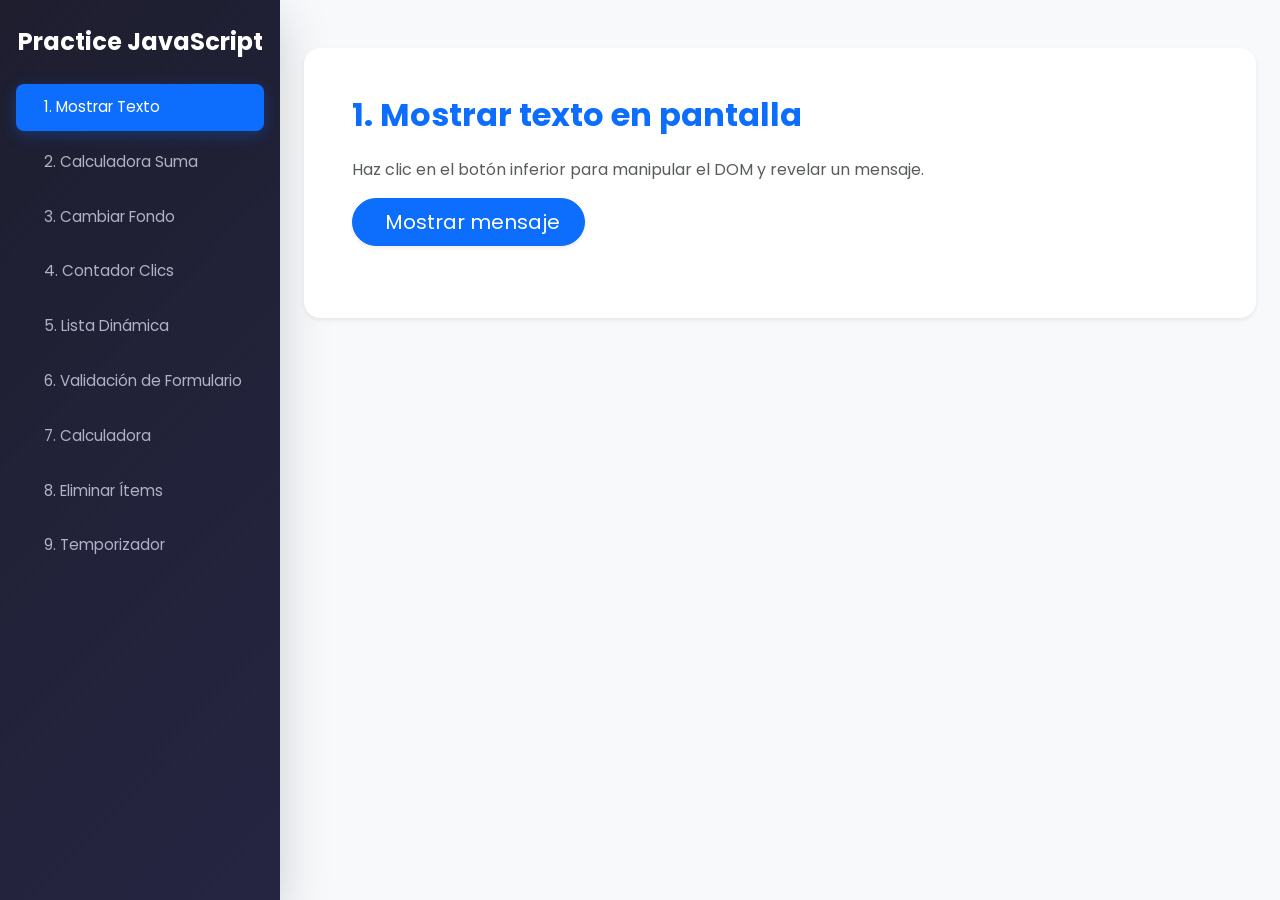
<file: JavaScript_1/index.html>
<!DOCTYPE html>
<html lang="es">

<head>
    <meta charset="UTF-8">
    <meta name="viewport" content="width=device-width, initial-scale=1.0">
    <title>Práctica de JavaScript</title>

    <link href="https://fonts.googleapis.com/css2?family=Poppins:wght@300;400;600&display=swap" rel="stylesheet">

    <link href="https://cdn.jsdelivr.net/npm/bootstrap@5.3.2/dist/css/bootstrap.min.css" rel="stylesheet">

    <link rel="stylesheet" href="syles.css">
</head>

<body>

    <div class="d-flex" id="wrapper">
        <nav class="sidebar text-white shadow-lg" id="sidebar">
            <div class="sidebar-heading text-center py-4 fs-4 fw-bold">
                <i class="bi bi-code-slash text-info"></i> Practice JavaScript
            </div>
            <div class="list-group list-group-flush px-3">
                <button onclick="mostrarEjercicio('ej1', this)" class="btn-nav active"><i
                        class="bi bi-chat-text me-2"></i> 1. Mostrar Texto</button>
                <button onclick="mostrarEjercicio('ej2', this)" class="btn-nav"><i class="bi bi-calculator me-2"></i> 2.
                    Calculadora Suma</button>
                <button onclick="mostrarEjercicio('ej3', this)" class="btn-nav"><i class="bi bi-palette me-2"></i> 3.
                    Cambiar Fondo</button>
                <button onclick="mostrarEjercicio('ej4', this)" class="btn-nav"><i class="bi bi-cursor me-2"></i> 4.
                    Contador Clics</button>
                <button onclick="mostrarEjercicio('ej5', this)" class="btn-nav"><i class="bi bi-list-check me-2"></i> 5.
                    Lista Dinámica</button>
                <button onclick="mostrarEjercicio('ej6', this)" class="btn-nav"><i class="bi bi-ui-checks me-2"></i> 6.
                    Validación de Formulario</button>
                <button onclick="mostrarEjercicio('ej7', this)" class="btn-nav"><i
                        class="bi bi-calculator-fill me-2"></i> 7. Calculadora</button>
                <button onclick="mostrarEjercicio('ej8', this)" class="btn-nav"><i class="bi bi-trash me-2"></i> 8.
                    Eliminar Ítems</button>
                <button onclick="mostrarEjercicio('ej9', this)" class="btn-nav"><i class="bi bi-stopwatch me-2"></i> 9.
                    Temporizador</button>
            </div>
        </nav>

        <main id="page-content-wrapper" class="flex-grow-1 bg-light">
            <div class="container-fluid py-5 px-4">

                <section id="ej1" class="ejercicio activo">
                    <div class="card shadow-sm border-0 rounded-4">
                        <div class="card-body p-5">
                            <h2 class="card-title fw-bold text-primary mb-4">1. Mostrar texto en pantalla</h2>
                            <p class="text-muted">Haz clic en el botón inferior para manipular el DOM y revelar un
                                mensaje.</p>
                            <button id="btnMensaje" class="btn btn-primary btn-lg rounded-pill px-4 shadow-sm">
                                <i class="bi bi-eye me-2"></i> Mostrar mensaje
                            </button>
                            <div class="mt-4">
                                <p id="resultadoMensaje" class="fs-4 fw-semibold text-success"></p>
                            </div>
                        </div>
                    </div>
                </section>

                <section id="ej2" class="ejercicio oculto">
                    <div class="card shadow-sm border-0 rounded-4">
                        <div class="card-body p-5">
                            <h2 class="card-title fw-bold text-primary mb-4">2. Calculadora de suma</h2>
                            <p class="text-muted">Introduce dos números y presiona sumar para capturar los datos y
                                mostrar el resultado.</p>

                            <div class="row g-3 align-items-center mb-4">
                                <div class="col-md-4">
                                    <input type="number" class="form-control form-control-lg rounded-3" id="num1"
                                        placeholder="Número 1">
                                </div>
                                <div class="col-md-auto text-center fs-3 text-muted">+</div>
                                <div class="col-md-4">
                                    <input type="number" class="form-control form-control-lg rounded-3" id="num2"
                                        placeholder="Número 2">
                                </div>
                            </div>

                            <button id="btnSumar" class="btn btn-primary btn-lg rounded-pill px-4 shadow-sm">
                                <i class="bi bi-plus-circle me-2"></i> Sumar
                            </button>

                            <div class="mt-4">
                                <p id="resultadoSuma" class="fs-4 fw-semibold text-success"></p>
                            </div>
                        </div>
                    </div>
                </section>

                <section id="ej3" class="ejercicio oculto">
                    <div class="card shadow-sm border-0 rounded-4">
                        <div class="card-body p-5 text-center">
                            <h2 class="card-title fw-bold text-primary mb-4">3. Cambiar Color de Fondo</h2>
                            <div class="d-flex justify-content-center gap-3">
                                <button onclick="cambiarFondo('red')"
                                    class="btn btn-danger btn-lg rounded-pill px-4">Rojo</button>
                                <button onclick="cambiarFondo('blue')"
                                    class="btn btn-primary btn-lg rounded-pill px-4">Azul</button>
                                <button onclick="cambiarFondo('green')"
                                    class="btn btn-success btn-lg rounded-pill px-4">Verde</button>
                                <button onclick="cambiarFondo('white')"
                                    class="btn btn-outline-secondary btn-lg rounded-pill px-4">Reset</button>
                            </div>
                        </div>
                    </div>
                </section>

                <section id="ej4" class="ejercicio oculto">
                    <div class="card shadow-sm border-0 rounded-4">
                        <div class="card-body p-5 text-center">
                            <h2 class="card-title fw-bold text-primary mb-4">4. Contador de Clics</h2>
                            <p class="fs-1 fw-bold text-secondary" id="txtContador">Clics: 0</p>
                            <button id="btnContar" class="btn btn-info btn-lg text-white rounded-circle shadow"
                                style="width: 80px; height: 80px;">
                                <i class="bi bi-plus-lg fs-2"></i>
                            </button>
                        </div>
                    </div>
                </section>

                <section id="ej5" class="ejercicio oculto">
                    <div class="card shadow-sm border-0 rounded-4">
                        <div class="card-body p-5">
                            <h2 class="card-title fw-bold text-primary mb-4">5. Lista de Tareas</h2>
                            <div class="input-group mb-4 shadow-sm">
                                <input type="text" id="inputTarea" class="form-control form-control-lg"
                                    placeholder="Escribir tarea...">
                                <button id="btnAgregarTarea" class="btn btn-primary px-4">Agregar</button>
                            </div>
                            <ul id="listaTareas" class="list-group list-group-flush">
                            </ul>
                        </div>
                    </div>
                </section>

                <section id="ej6" class="ejercicio oculto">
                    <div class="card shadow-sm border-0 rounded-4">
                        <div class="card-body p-5">
                            <h2 class="card-title fw-bold text-primary mb-4">6. Validación de Formulario</h2>
                            <form id="formularioRegistro">
                                <div class="mb-3">
                                    <label class="form-label">Nombre</label>
                                    <input type="text" id="formNombre" class="form-control">
                                </div>
                                <div class="mb-3">
                                    <label class="form-label">Correo</label>
                                    <input type="email" id="formCorreo" class="form-control">
                                </div>
                                <div class="mb-3">
                                    <label class="form-label">Edad</label>
                                    <input type="number" id="formEdad" class="form-control">
                                </div>
                                <button type="submit" class="btn btn-dark btn-lg w-100 rounded-pill">Enviar
                                    Datos</button>
                            </form>
                            <div id="mensajeForm" class="mt-3"></div>
                        </div>
                    </div>
                </section>

                <section id="ej7" class="ejercicio oculto">
                    <div class="card shadow-sm border-0 rounded-4">
                        <div class="card-body p-5 text-center">
                            <h2 class="card-title fw-bold text-primary mb-4">7. Calculadora Pro</h2>
                            <div class="row g-2 mb-3">
                                <div class="col"><input type="number" id="calcN1" class="form-control form-control-lg"
                                        placeholder="Num 1"></div>
                                <div class="col"><input type="number" id="calcN2" class="form-control form-control-lg"
                                        placeholder="Num 2"></div>
                            </div>
                            <div class="d-flex justify-content-between gap-2 mb-4">
                                <button onclick="operar('+')" class="btn btn-outline-primary flex-fill fs-4">+</button>
                                <button onclick="operar('-')" class="btn btn-outline-primary flex-fill fs-4">-</button>
                                <button onclick="operar('*')" class="btn btn-outline-primary flex-fill fs-4">×</button>
                                <button onclick="operar('/')" class="btn btn-outline-primary flex-fill fs-4">÷</button>
                            </div>
                            <p class="fs-3 fw-bold text-success" id="resCalculadora">Resultado: --</p>
                        </div>
                    </div>
                </section>

                <section id="ej8" class="ejercicio oculto">
                    <div class="card shadow-sm border-0 rounded-4">
                        <div class="card-body p-5">
                            <h2 class="card-title fw-bold text-primary mb-4">8. Eliminar items</h2>
                            <div class="input-group mb-4 shadow-sm">
                                <input type="text" id="inputTarea8" class="form-control form-control-lg"
                                    placeholder="Escribir tarea...">
                                <button id="btnAgregarTarea8" class="btn btn-primary px-4">Agregar</button>
                            </div>
                            <ul id="listaTareas8" class="list-group list-group-flush">
                            </ul>
                        </div>
                    </div>
                </section>

                <section id="ej9" class="ejercicio oculto">
                    <div class="card shadow-sm border-0 rounded-4">
                        <div class="card-body p-5 text-center">
                            <h2 class="card-title fw-bold text-primary mb-4">9. Temporizador</h2>
                            <div class="display-1 fw-bold mb-4" id="displayTimer">00s</div>
                            <div class="d-flex justify-content-center gap-3">
                                <button id="btnStart" class="btn btn-success btn-lg px-4"><i
                                        class="bi bi-play-fill"></i> Iniciar</button>
                                <button id="btnStop" class="btn btn-danger btn-lg px-4"><i class="bi bi-pause-fill"></i>
                                    Detener</button>
                                <button id="btnReset" class="btn btn-warning btn-lg px-4"><i
                                        class="bi bi-arrow-counterclockwise"></i> Reiniciar</button>
                            </div>
                        </div>
                    </div>
                </section>

            </div>
        </main>
    </div>

    <script src="https://cdn.jsdelivr.net/npm/bootstrap@5.3.2/dist/js/bootstrap.bundle.min.js"></script>

    <script src="script.js"></script>
    
    <script src="nivelBasico/Message.js"></script>
    <script src="nivelBasico/SumCalculator.js"></script>
    <script src="nivelBasico/ChangeColor.js"></script>
    <script src="nivelIntermedio/CounterClics.js"></script>
    <script src="nivelIntermedio/DinamicList.js"></script>
    <script src="nivelIntermedio/Form.js"></script>
    <script src="nivelIntermedioAvanzado/BaseCalculator.js"></script>
    <script src="nivelIntermedioAvanzado/RemoveItems.js"></script>
    <script src="nivelIntermedioAvanzado/Timer.js"></script>
</body>

</html>
</file>
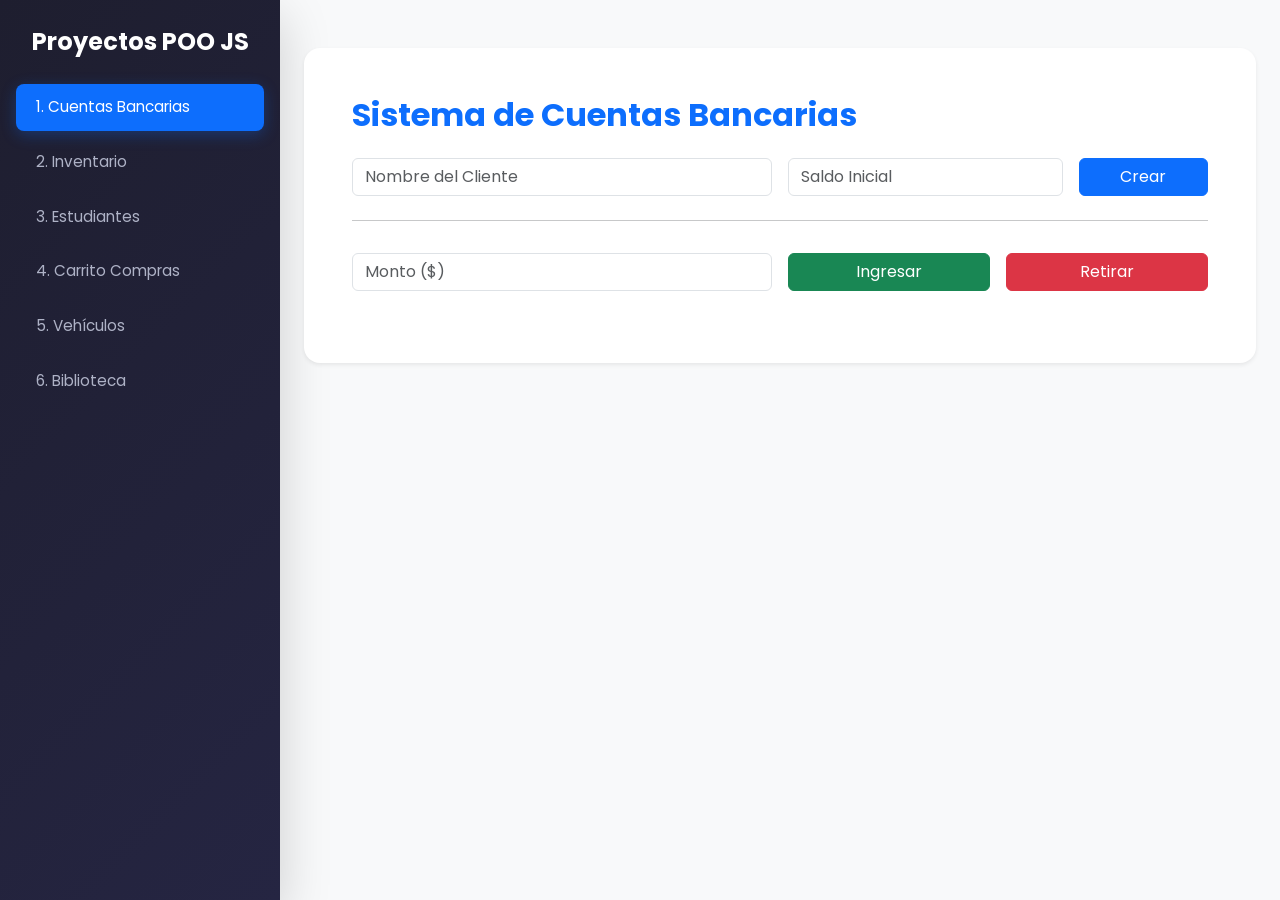
<file: JavaScript_2/index.html>
<!DOCTYPE html>
<html lang="es">

<head>
    <meta charset="UTF-8">
    <meta name="viewport" content="width=device-width, initial-scale=1.0">
    <title>Práctica POO JavaScript</title>
    <link href="https://fonts.googleapis.com/css2?family=Poppins:wght@300;400;600&display=swap" rel="stylesheet">
    <link href="https://cdn.jsdelivr.net/npm/bootstrap@5.3.2/dist/css/bootstrap.min.css" rel="stylesheet">
    <link rel="stylesheet" href="styles.css">
</head>

<body>
    <div class="d-flex" id="wrapper">
        <nav class="sidebar text-white shadow-lg" id="sidebar">
            <div class="sidebar-heading text-center py-4 fs-4 fw-bold">
                Proyectos POO JS
            </div>
            <div class="list-group list-group-flush px-3">
                <button data-seccion="problema1" class="btn-nav active">1. Cuentas Bancarias</button>
                <button data-seccion="problema2" class="btn-nav">2. Inventario</button>
                <button data-seccion="problema3" class="btn-nav">3. Estudiantes</button>
                <button data-seccion="problema4" class="btn-nav">4. Carrito Compras</button>
                <button data-seccion="problema5" class="btn-nav">5. Vehículos</button>
                <button data-seccion="problema6" class="btn-nav">6. Biblioteca</button>
            </div>
        </nav>

        <main id="page-content-wrapper" class="flex-grow-1 bg-light">
            <div class="container-fluid py-5 px-4">

                <section id="problema1" class="ejercicio activo">
                    <div class="card shadow-sm border-0 rounded-4">
                        <div class="card-body p-5">
                            <h2 class="card-title fw-bold text-primary mb-4">Sistema de Cuentas Bancarias</h2>
                            <div class="row g-3 mb-4">
                                <div class="col-md-6">
                                    <input type="text" id="clienteNombre" class="form-control"
                                        placeholder="Nombre del Cliente">
                                </div>
                                <div class="col-md-4">
                                    <input type="number" id="saldoInicial" class="form-control"
                                        placeholder="Saldo Inicial">
                                </div>
                                <div class="col-md-2">
                                    <button id="btnCrearCuenta" class="btn btn-primary w-100">Crear</button>
                                </div>
                            </div>
                            <hr>
                            <div class="row g-3 mb-4 mt-2">
                                <div class="col-md-6">
                                    <input type="number" id="montoTransaccion" class="form-control"
                                        placeholder="Monto ($)">
                                </div>
                                <div class="col-md-3">
                                    <button id="btnIngresar" class="btn btn-success w-100"><i
                                            class="bi bi-arrow-down-circle"></i> Ingresar</button>
                                </div>
                                <div class="col-md-3">
                                    <button id="btnRetirar" class="btn btn-danger w-100"><i
                                            class="bi bi-arrow-up-circle"></i> Retirar</button>
                                </div>
                            </div>
                            <div class="alert alert-info d-none" id="mensajeCuenta"></div>
                        </div>
                    </div>
                </section>

                <section id="problema2" class="ejercicio oculto">
                    <div class="card shadow-sm border-0 rounded-4">
                        <div class="card-body p-5">
                            <h2 class="card-title fw-bold text-primary mb-4">Inventario de Tienda</h2>
                            <div class="row g-3 mb-4">
                                <div class="col-md-4">
                                    <input type="text" id="prodNombre" class="form-control"
                                        placeholder="Nombre Producto">
                                </div>
                                <div class="col-md-3">
                                    <input type="number" id="prodPrecio" class="form-control" placeholder="Precio">
                                </div>
                                <div class="col-md-3">
                                    <input type="number" id="prodCant" class="form-control" placeholder="Cantidad">
                                </div>
                                <div class="col-md-2">
                                    <button id="btnAgregarProd" class="btn btn-primary w-100">Agregar</button>
                                </div>
                            </div>
                            <h4 class="mt-4">Total Inventario: $<span id="totalInventario">0</span></h4>
                            <ul id="listaInventario" class="list-group mt-3"></ul>
                        </div>
                    </div>
                </section>

                <section id="problema3" class="ejercicio oculto">
                    <div class="card shadow-sm border-0 rounded-4">
                        <div class="card-body p-5">
                            <h2 class="card-title fw-bold text-primary mb-4">Registro de Estudiantes</h2>
                            <p class="text-muted">Ingresa el nombre del alumno y su nota (0.0 - 5.0) para verificar su
                                estado académico.</p>

                            <div class="row g-3 mb-4">
                                <div class="col-md-5">
                                    <input type="text" id="estudianteNombre" class="form-control form-control-lg"
                                        placeholder="Nombre del Estudiante">
                                </div>
                                <div class="col-md-3">
                                    <input type="number" id="estudianteNota" class="form-control form-control-lg"
                                        placeholder="Nota (0-5)" step="0.1" min="0" max="5">
                                </div>
                                <div class="col-md-4">
                                    <button id="btnRegistrarEstudiante"
                                        class="btn btn-primary btn-lg w-100 rounded-pill">
                                        <i class="bi bi-person-plus-fill me-2"></i> Registrar Estudiante
                                    </button>
                                </div>
                            </div>

                            <div id="resultadoEstudiante" class="mt-4 d-none">
                                <div
                                    class="p-4 rounded-4 border d-flex justify-content-between align-items-center bg-white shadow-sm">
                                    <div>
                                        <h4 id="displayEstudianteNombre" class="mb-1 fw-bold"></h4>
                                        <p id="displayEstudianteNota" class="mb-0 text-muted"></p>
                                    </div>
                                    <div id="badgeEstado" class="fs-5 fw-bold px-4 py-2 rounded-pill"></div>
                                </div>
                            </div>
                        </div>
                    </div>
                </section>

                <section id="problema4" class="ejercicio oculto">
                    <div class="card shadow-sm border-0 rounded-4">
                        <div class="card-body p-5">
                            <h2 class="card-title fw-bold text-primary mb-4">Carrito de Compras</h2>

                            <div class="row g-3 mb-4 p-4 bg-light rounded-4">
                                <div class="col-md-5">
                                    <label class="form-label fw-semibold">Producto</label>
                                    <input type="text" id="itemNombre" class="form-control"
                                        placeholder="Ej: Monitor Gamer">
                                </div>
                                <div class="col-md-4">
                                    <label class="form-label fw-semibold">Precio ($)</label>
                                    <input type="number" id="itemPrecio" class="form-control" placeholder="0.00">
                                </div>
                                <div class="col-md-3 d-flex align-items-end">
                                    <button id="btnAgregarAlCarrito" class="btn btn-success w-100">
                                        <i class="bi bi-cart-plus me-2"></i> Añadir
                                    </button>
                                </div>
                            </div>

                            <div class="table-responsive">
                                <table class="table table-hover align-middle">
                                    <thead class="table-dark">
                                        <tr>
                                            <th>Producto</th>
                                            <th>Precio</th>
                                            <th class="text-center">Acción</th>
                                        </tr>
                                    </thead>
                                    <tbody id="listaCarrito">
                                    </tbody>
                                    <tfoot>
                                        <tr class="table-active">
                                            <td class="fw-bold fs-5">TOTAL</td>
                                            <td colspan="2" class="fw-bold fs-5 text-primary text-end"
                                                id="totalCarrito">$0.00</td>
                                        </tr>
                                    </tfoot>
                                </table>
                            </div>
                        </div>
                    </div>
                </section>

                <section id="problema5" class="ejercicio oculto">
                    <div class="card shadow-sm border-0 rounded-4">
                        <div class="card-body p-5">
                            <h2 class="card-title fw-bold text-primary mb-4">Telemetría de Vehículo</h2>

                            <div class="row mb-5 justify-content-center">
                                <div class="col-md-6 text-center">
                                    <div class="input-group mb-3 shadow-sm">
                                        <span class="input-group-text bg-dark text-white">PLACA</span>
                                        <input type="text" id="vehiculoPlaca"
                                            class="form-control form-control-lg text-uppercase fw-bold"
                                            placeholder="ABC-123">
                                        <button id="btnRegistrarVehiculo" class="btn btn-dark px-4">Configurar</button>
                                    </div>
                                </div>
                            </div>

                            <div id="panelControlVehiculo" class="row g-4 d-none">
                                <div class="col-md-4 text-center border-end">
                                    <div class="py-4">
                                        <h6 class="text-uppercase text-muted fw-bold">Velocidad Actual</h6>
                                        <div class="display-1 fw-bold text-primary" id="txtVelocidad">0</div>
                                        <span class="fs-4 text-muted">km/h</span>
                                    </div>
                                </div>

                                <div class="col-md-8">
                                    <div class="row g-3 h-100 align-content-center">
                                        <div class="col-12">
                                            <label class="form-label fw-bold text-secondary">Ajustar velocidad
                                                (km)</label>
                                            <input type="number" id="inputKm" class="form-control form-control-lg mb-3"
                                                placeholder="Ingresa cantidad de km">
                                        </div>
                                        <div class="col-6">
                                            <button id="btnAcelerar" class="btn btn-outline-success btn-lg w-100 py-3">
                                                <i class="bi bi-speedometer2 me-2"></i> Acelerar
                                            </button>
                                        </div>
                                        <div class="col-6">
                                            <button id="btnFrenar" class="btn btn-outline-danger btn-lg w-100 py-3">
                                                <i class="bi bi-stop-circle me-2"></i> Frenar
                                            </button>
                                        </div>
                                    </div>
                                </div>
                            </div>
                        </div>
                    </div>
                </section>

                <section id="problema6" class="ejercicio oculto">
                    <div class="card shadow-sm border-0 rounded-4">
                        <div class="card-body p-5">
                            <h2 class="card-title fw-bold text-primary mb-4">Sistema de Biblioteca</h2>
                            <div class="row g-3 mb-4">
                                <div class="col-md-5">
                                    <input type="text" id="libroTitulo" class="form-control"
                                        placeholder="Título del Libro">
                                </div>
                                <div class="col-md-5">
                                    <input type="text" id="libroAutor" class="form-control" placeholder="Autor">
                                </div>
                                <div class="col-md-2">
                                    <button id="btnRegLibro" class="btn btn-primary w-100">Registrar</button>
                                </div>
                            </div>
                            <div id="panelLibro" class="d-none text-center mt-4">
                                <h4 id="infoLibro" class="text-secondary"></h4>
                                <span id="estadoLibro" class="badge bg-success fs-5 mb-3">Disponible</span>
                                <div>
                                    <button id="btnPrestar" class="btn btn-warning me-2">Prestar Libro</button>
                                    <button id="btnDevolver" class="btn btn-info">Devolver Libro</button>
                                </div>
                            </div>
                        </div>
                    </div>
                </section>

            </div>
        </main>
    </div>

    <script src="https://cdn.jsdelivr.net/npm/bootstrap@5.3.2/dist/js/bootstrap.bundle.min.js"></script>
    <script type="module" src="script.js"></script>

    <script type="module" src="Problema_1_cuentas_bancarias/cuentaBancariaWeb.js"></script>
    <script type="module" src="Problema_2_inventario/inventarioWeb.js"></script>
    <script type="module" src="Problema_3_registro_estudiantes/registroEstudianteWeb.js"></script>
    <script type="module" src="Problema_4_carrito_compras/carritoComprasWeb.js"></script>
    <script type="module" src="Problema_5_control_vehiculos/vehiculoWeb.js"></script>
    <script type="module" src="Problema_6_biblioteca/libroWeb.js"></script>
</body>

</html>
</file>
<file: JavaScript_2/styles.css>
body {
    font-family: 'Poppins', sans-serif;
    overflow-x: hidden;
    background-color: #f8f9fa;
}

.sidebar {
    min-width: 280px;
    max-width: 280px;
    height: 100vh;
    background: linear-gradient(135deg, #1e1e2f 0%, #252542 100%);
    position: sticky;
    top: 0;
}

.btn-nav {
    width: 100%;
    text-align: left;
    padding: 12px 20px;
    margin-bottom: 8px;
    background: transparent;
    color: #aeb2c6;
    border: none;
    border-radius: 8px;
    font-size: 0.95rem;
    transition: all 0.3s ease;
    cursor: pointer;
}

.btn-nav:hover {
    background: rgba(255, 255, 255, 0.05);
    color: #ffffff;
    transform: translateX(5px);
}

.btn-nav.active {
    background: #0d6efd;
    color: white;
    box-shadow: 0 4px 15px rgba(13, 110, 253, 0.3);
}

.oculto { display: none; }
.activo {
    display: block;
    animation: fadeIn 0.5s ease-in-out;
}

@keyframes fadeIn {
    from { opacity: 0; transform: translateY(15px); }
    to { opacity: 1; transform: translateY(0); }
}

.card { transition: box-shadow 0.3s ease; }
.card:hover { box-shadow: 0 .5rem 1rem rgba(0,0,0,.08)!important; }
#page-content-wrapper { min-height: 100vh; }

/* Mejora para las filas de las tablas (Carrito/Inventario) */
.table tbody tr {
    transition: background-color 0.2s ease;
}

/* Efecto de cristal para los mensajes de alerta */
.alert {
    border: none;
    border-left: 5px solid; /* Resalta el tipo de mensaje */
    backdrop-filter: blur(5px);
}

/* Estilo para los badges de estado (Aprobado/Reprobado o Disponible/Prestado) */
.badge-status {
    padding: 0.5em 1em;
    border-radius: 50px;
    font-weight: 600;
    text-transform: uppercase;
    font-size: 0.8rem;
}

/* Animación para que los nuevos elementos de lista aparezcan suavemente */
.list-group-item {
    animation: slideIn 0.3s ease-out;
}

@keyframes slideIn {
    from { opacity: 0; transform: translateX(-10px); }
    to { opacity: 1; transform: translateX(0); }
}
</file>
<file: JavaScript_1/syles.css>
/* Configuración General */
body {
    font-family: 'Poppins', sans-serif;
    overflow-x: hidden;
    background-color: #f8f9fa; /* Color de fondo claro de Bootstrap */
}

/* Sidebar Estilo Innovador */
.sidebar {
    min-width: 280px;
    max-width: 280px;
    height: 100vh;
    background: linear-gradient(135deg, #1e1e2f 0%, #252542 100%);
    position: sticky;
    top: 0;
}

/* Botones de Navegación */
.btn-nav {
    width: 100%;
    text-align: left;
    padding: 12px 20px;
    margin-bottom: 8px;
    background: transparent;
    color: #aeb2c6;
    border: none;
    border-radius: 8px;
    font-size: 0.95rem;
    transition: all 0.3s ease;
    cursor: pointer;
}

.btn-nav:hover {
    background: rgba(255, 255, 255, 0.05);
    color: #ffffff;
    transform: translateX(5px);
}

.btn-nav.active {
    background: #0d6efd; /* Azul primary de Bootstrap */
    color: white;
    box-shadow: 0 4px 15px rgba(13, 110, 253, 0.3);
}

/* Animaciones para UX */
.oculto {
    display: none;
}

.activo {
    display: block;
    animation: fadeIn 0.5s ease-in-out;
}

@keyframes fadeIn {
    from {
        opacity: 0;
        transform: translateY(15px);
    }
    to {
        opacity: 1;
        transform: translateY(0);
    }
}

/* Estilos extra para las tarjetas (Cards) */
.card {
    transition: box-shadow 0.3s ease;
}

.card:hover {
    box-shadow: 0 .5rem 1rem rgba(0,0,0,.08)!important;
}

#page-content-wrapper {
    transition: background-color 0.5s ease;
    min-height: 100vh; /* Asegura que el fondo cubra toda la altura */
}
</file>
